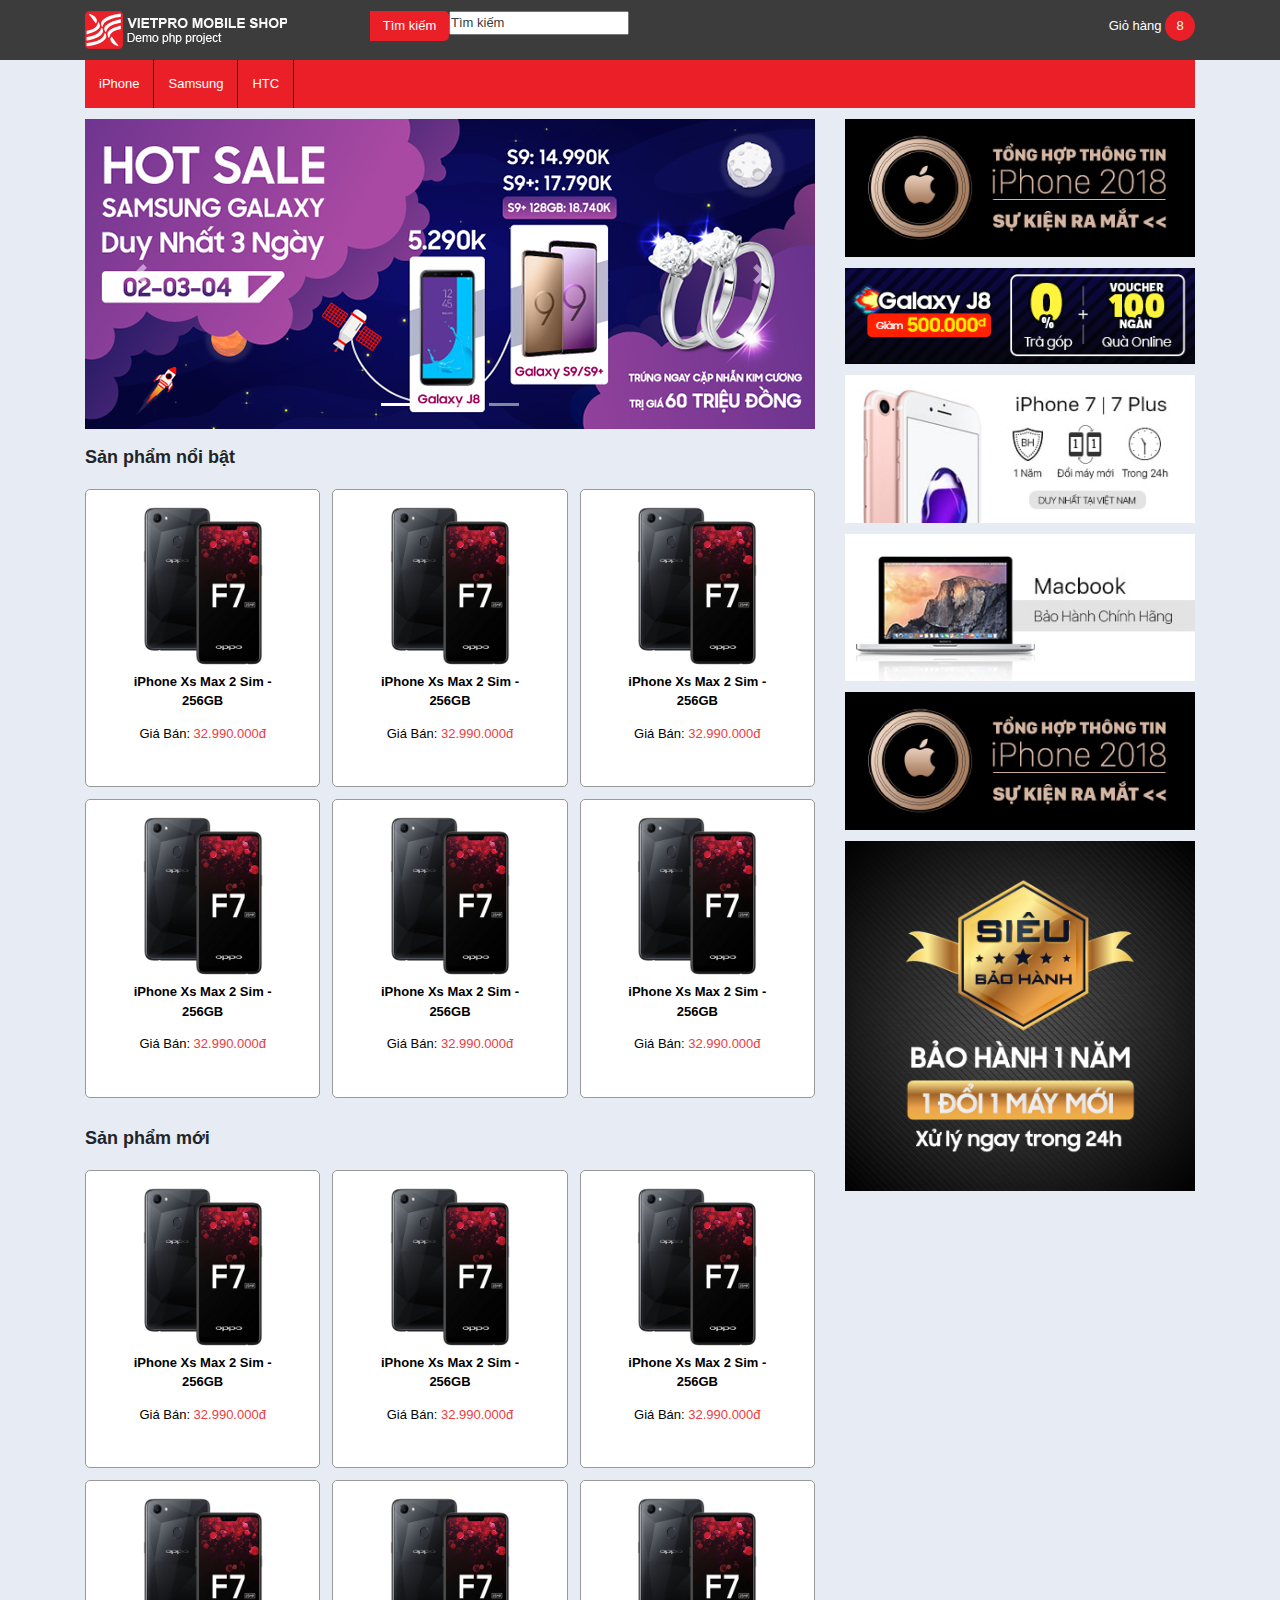
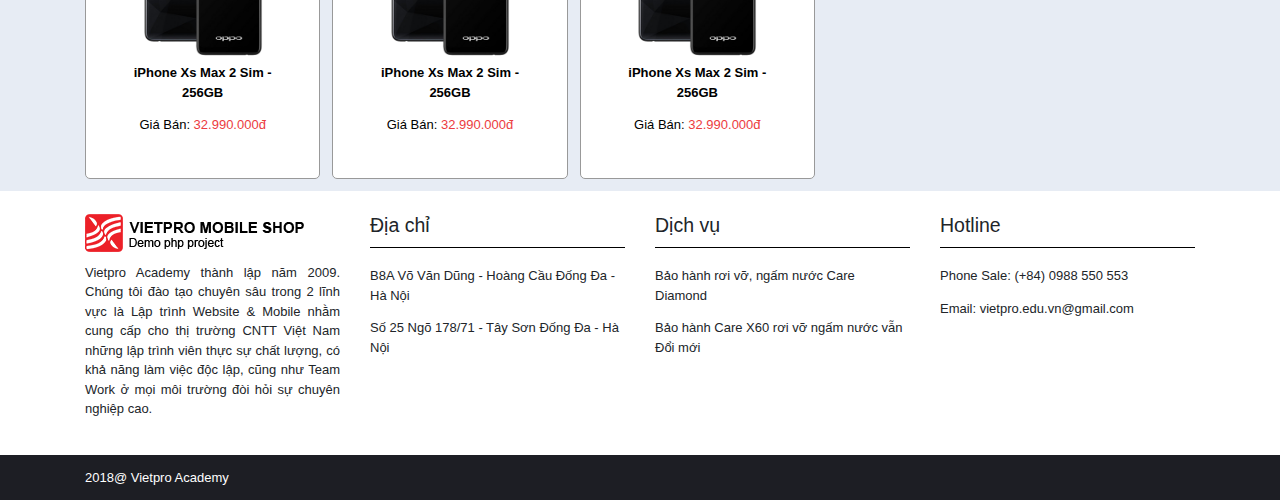
<file: THUC_HANH_BOOTSTRAP_2/index.html>
<!DOCTYPE html>
<html lang="en">

<head>
    <meta charset="UTF-8">
    <meta name="viewport" content="width=device-width, initial-scale=1.0">
    <meta http-equiv="X-UA-Compatible" content="ie=edge">
    <title>Document</title>
    <link rel="stylesheet" href="css/bootstrap.min.css">
    <link rel="stylesheet" href="css/style.css">
    <link rel="stylesheet" href="css/reponsive.css">
</head>

<body>

    <header>

        <div class="container">

            <div class="row">

                <div class="col-lg-3 col-md-12">


                    <div id="logo">
                        <img src="images/logo.png" alt="">
                    </div>
                </div>
                <div class="col-lg-7 col-md-8">
                    <div id="search">
                        <input type="text" placeholder="Tìm kiếm">
                        <button class="text-white" type="submit"> Tìm kiếm

                        </button>
                    </div>
                </div>
                <div class="col-lg-2 col-md-4">
                    <div id="sup-cart" class="text-white">
                        Giỏ hàng <span>8</span>

                    </div>
                </div>
            </div>
        </div>
    </header>

    <!-- menu -->

    <div class="container">
        <nav class=" no-padding navbar navbar-expand-lg navbar-light mau-1 ">
            <a class="navbar-brand text-white text-menu" href="#">Menu</a>
            <button class="navbar-toggler" type="button" data-toggle="collapse" data-target="#navbarNavAltMarkup"
                aria-controls="navbarNavAltMarkup" aria-expanded="false" aria-label="Toggle navigation">
                <span class="navbar-toggler-icon"></span>
            </button>
            <div class="collapse navbar-collapse" id="navbarNavAltMarkup">
                <div class="navbar-nav">
                    <a class="ke-phai nav-item nav-link active text-white" href="#">iPhone <span
                            class="sr-only">(current)</span></a>
                    <a class="ke-phai nav-item nav-link text-white" href="#">Samsung</a>
                    <a class="ke-phai nav-item nav-link text-white" href="#">HTC</a>
                </div>
            </div>
        </nav>
    </div>

    <!-- main -->
    <div class="container">
        <div class="row">

            <div class="col-lg-8 ">
                <div id="slide" class="">
                    <div id="carouselExampleIndicators" class="carousel slide" data-ride="carousel">
                        <ol class="carousel-indicators">
                            <li data-target="#carouselExampleIndicators" data-slide-to="0" class="active"></li>
                            <li data-target="#carouselExampleIndicators" data-slide-to="1"></li>
                            <li data-target="#carouselExampleIndicators" data-slide-to="2"></li>
                            <li data-target="#carouselExampleIndicators" data-slide-to="3"></li>
                        </ol>
                        <div class="carousel-inner">
                            <div class="carousel-item active">
                                <img src="images/slide-1.png" class="d-block w-100" alt="...">
                            </div>
                            <div class="carousel-item">
                                <img src="images/slide-2.png" class="d-block w-100" alt="...">
                            </div>
                            <div class="carousel-item">
                                <img src="images/slide-3.png" class="d-block w-100" alt="...">
                            </div>
                            <div class="carousel-item">
                                <img src="images/slide-4.png" class="d-block w-100" alt="...">
                            </div>
                        </div>
                        <a class="carousel-control-prev" href="#carouselExampleIndicators" role="button"
                            data-slide="prev">
                            <span class="carousel-control-prev-icon" aria-hidden="true"></span>
                            <span class="sr-only">Previous</span>
                        </a>
                        <a class="carousel-control-next" href="#carouselExampleIndicators" role="button"
                            data-slide="next">
                            <span class="carousel-control-next-icon" aria-hidden="true"></span>
                            <span class="sr-only">Next</span>
                        </a>
                    </div>
                </div>
                <!-- product -->
                <div class="list-product">
                    <h2>Sản phẩm nổi bật</h2>


                    <div class="row fix-row" >
                        <div class="col-lg-4 col-md-6 fix-padding-col">
                            <div class="product">
                                <a href="#">
                                    <img src="images/product-1.png" alt="">
                                    <p><b>iPhone Xs Max 2 Sim - 256GB</b></p>
                                    <p>Giá Bán: <span>32.990.000đ</span></p>
                                </a>


                            </div>
                        </div>
                        <div class="col-lg-4 col-md-6 fix-padding-col">
                            <div class="product">
                                <a href="#">
                                    <img src="images/product-1.png" alt="">
                                    <p><b>iPhone Xs Max 2 Sim - 256GB</b></p>
                                    <p>Giá Bán: <span>32.990.000đ</span></p>
                                </a>


                            </div>
                        </div>
                        <div class="col-lg-4 col-md-6 fix-padding-col">
                            <div class="product">
                                <a href="#">
                                    <img src="images/product-1.png" alt="">
                                    <p><b>iPhone Xs Max 2 Sim - 256GB</b></p>
                                    <p>Giá Bán: <span>32.990.000đ</span></p>
                                </a>


                            </div>
                        </div>
                        <div class="col-lg-4 col-md-6 fix-padding-col">
                            <div class="product">
                                <a href="#">
                                    <img src="images/product-1.png" alt="">
                                    <p><b>iPhone Xs Max 2 Sim - 256GB</b></p>
                                    <p>Giá Bán: <span>32.990.000đ</span></p>
                                </a>


                            </div>
                        </div>
                        <div class="col-lg-4 col-md-6 fix-padding-col">
                            <div class="product">
                                <a href="#">
                                    <img src="images/product-1.png" alt="">
                                    <p><b>iPhone Xs Max 2 Sim - 256GB</b></p>
                                    <p>Giá Bán: <span>32.990.000đ</span></p>
                                </a>


                            </div>
                        </div>
                        <div class="col-lg-4 col-md-6 fix-padding-col">
                            <div class="product">
                                <a href="#">
                                    <img src="images/product-1.png" alt="">
                                    <p><b>iPhone Xs Max 2 Sim - 256GB</b></p>
                                    <p>Giá Bán: <span>32.990.000đ</span></p>
                                </a>


                            </div>
                        </div>
                    </div>


                </div>



                <div class="list-product">
                    <h2>Sản phẩm mới</h2>


                    <div class="row fix-row" >
                        <div class="col-lg-4 col-md-6 fix-padding-col">
                            <div class="product">
                                <a href="#">
                                    <img src="images/product-1.png" alt="">
                                    <p><b>iPhone Xs Max 2 Sim - 256GB</b></p>
                                    <p>Giá Bán: <span>32.990.000đ</span></p>
                                </a>


                            </div>
                        </div>
                        <div class="col-lg-4 col-md-6 fix-padding-col">
                            <div class="product">
                                <a href="#">
                                    <img src="images/product-1.png" alt="">
                                    <p><b>iPhone Xs Max 2 Sim - 256GB</b></p>
                                    <p>Giá Bán: <span>32.990.000đ</span></p>
                                </a>


                            </div>
                        </div>
                        <div class="col-lg-4 col-md-6 fix-padding-col">
                            <div class="product">
                                <a href="#">
                                    <img src="images/product-1.png" alt="">
                                    <p><b>iPhone Xs Max 2 Sim - 256GB</b></p>
                                    <p>Giá Bán: <span>32.990.000đ</span></p>
                                </a>


                            </div>
                        </div>
                        <div class="col-lg-4 col-md-6 fix-padding-col">
                            <div class="product">
                                <a href="#">
                                    <img src="images/product-1.png" alt="">
                                    <p><b>iPhone Xs Max 2 Sim - 256GB</b></p>
                                    <p>Giá Bán: <span>32.990.000đ</span></p>
                                </a>


                            </div>
                        </div>
                        <div class="col-lg-4 col-md-6 fix-padding-col">
                            <div class="product">
                                <a href="#">
                                    <img src="images/product-1.png" alt="">
                                    <p><b>iPhone Xs Max 2 Sim - 256GB</b></p>
                                    <p>Giá Bán: <span>32.990.000đ</span></p>
                                </a>


                            </div>
                        </div>
                        <div class="col-lg-4 col-md-6 fix-padding-col">
                            <div class="product">
                                <a href="#">
                                    <img src="images/product-1.png" alt="">
                                    <p><b>iPhone Xs Max 2 Sim - 256GB</b></p>
                                    <p>Giá Bán: <span>32.990.000đ</span></p>
                                </a>


                            </div>
                        </div>
                    </div>


                </div>




            </div>
            <div class="col-lg-4 ">
                <div id="banner">

                    <img src="images/banner-1.png" alt="">
                    <img src="images/banner-2.png" alt="">
                    <img src="images/banner-3.png" alt="">
                    <img src="images/banner-4.png" alt="">
                    <img src="images/banner-5.png" alt="">
                    <img src="images/banner-6.png" alt="">
                </div>


            </div>

        </div>
    </div>
    <!-- footer -->


    <footer>
        <div class="container">
            <!-- tạo hàng -->
            <div class="row">

                <div class="col-lg-3 col-md-12 col-sm-12">


                    <div id="lodo-footer">

                        <img class="margin-bot-11" src="images/logo-footer.png" alt="">
                        <p class="text-justify">Vietpro Academy thành lập năm 2009. Chúng
                            tôi đào tạo chuyên sâu trong 2 lĩnh vực là Lập
                            trình Website & Mobile nhằm cung cấp cho thị
                            trường CNTT Việt Nam những lập trình viên
                            thực sự chất lượng, có khả năng làm việc độc
                            lập, cũng như Team Work ở mọi môi trường đòi
                            hỏi sự chuyên nghiệp cao.</p>
                    </div>
                </div>
                <div class="col-lg-3 col-md-4 col-sm-6">

                    <div class="info">
                        <h4>Địa chỉ</h4>
                        <p>B8A Võ Văn Dũng - Hoàng Cầu Đống Đa -
                            Hà Nội</p>
                        <p>Số 25 Ngõ 178/71 - Tây Sơn Đống Đa - Hà
                            Nội</p>
                    </div>
                </div>
                <div class="col-lg-3 col-md-4 col-sm-6">

                    <div class="info">
                        <h4>Dịch vụ</h4>
                        <p>Bảo hành rơi vỡ, ngấm nước Care Diamond</p>
                        <p>Bảo hành Care X60 rơi vỡ ngấm nước vẫn Đổi
                            mới</p>
                    </div>
                </div>
                <div class="col-lg-3 col-md-4 col-sm-12">

                    <div class="info">
                        <h4>Hotline</h4>
                        <p>Phone Sale: (+84) 0988 550 553</p>
                        <p>Email: vietpro.edu.vn@gmail.com</p>
                    </div>
                </div>
            </div>

        </div>
    </footer>
    <div id="footer-bottom">

        <p class="container">2018@ Vietpro Academy</p>
    </div>
    <!-- script -->
    <script src="js/jquery-3.4.1.min.js"></script>
    <script src="js/bootstrap.min.js"></script>
</body>

</html>
</file>
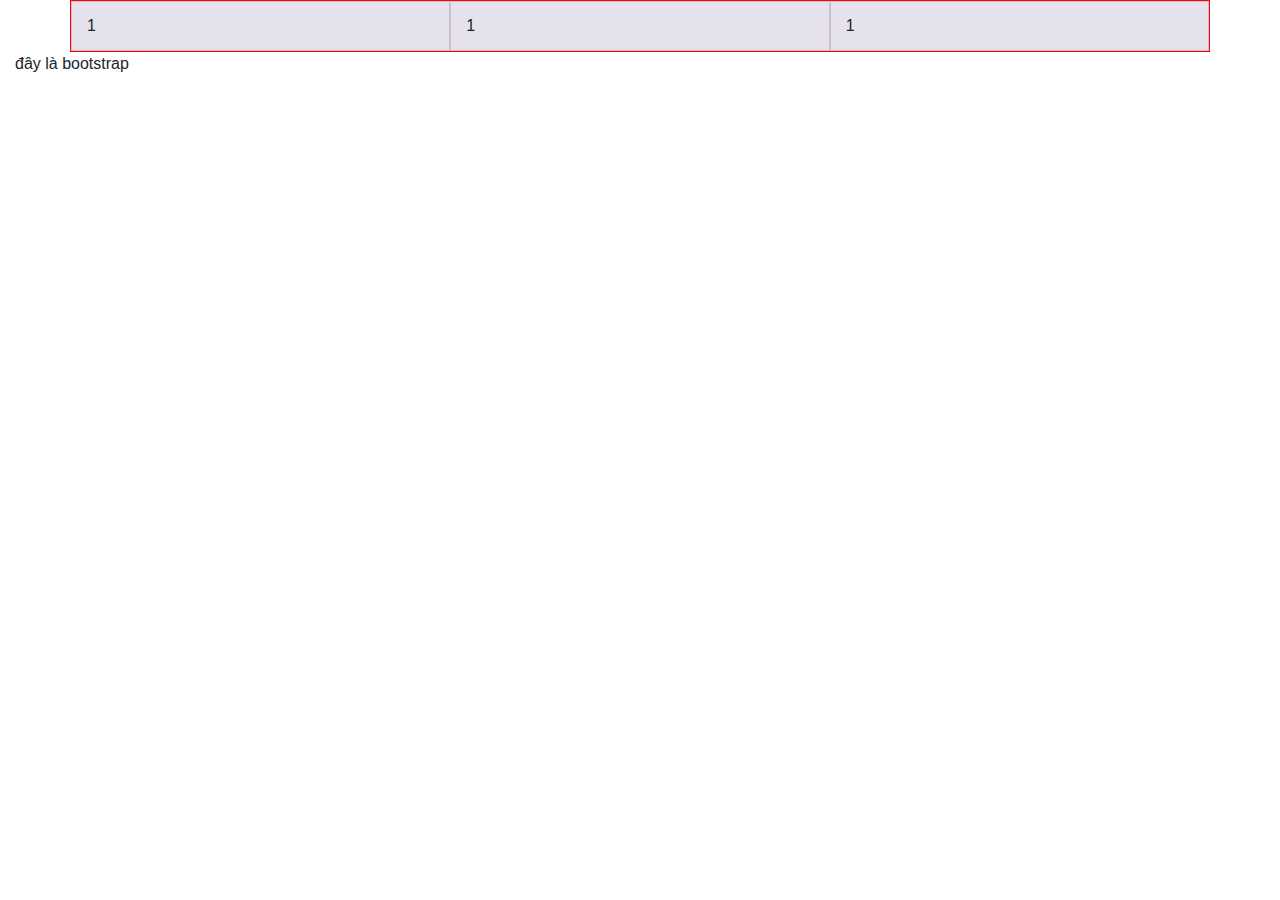
<file: BOOTSTRAP/ly_thuyet_bootstrap.html>
<!DOCTYPE html>
<html lang="en">

<head>
    <meta charset="UTF-8">
    <meta name="viewport" content="width=device-width, initial-scale=1.0">
    <meta http-equiv="X-UA-Compatible" content="ie=edge">
    <title>Document</title>
    <!-- nhúng thư viện -->
    <link rel="stylesheet" href="css/bootstrap.min.css">

    <link rel="stylesheet" href="css/style.css">
</head>

<body>

    <div class="container" style="border: 1px solid red;">
        <!-- tạo hàng -->
        <div class="row">
            <!-- tạo cột trong hàng -->
            <div class="col-lg-4 col-md-5">1</div>
            <div class="col-lg-4 col-md-4">1</div>
            <div class="col-lg-4 col-md-3">1</div>
            
            


        </div>
    </div>
    <div class="container-fluid">
        đây là bootstrap

    </div>
</body>

</html>
</file>
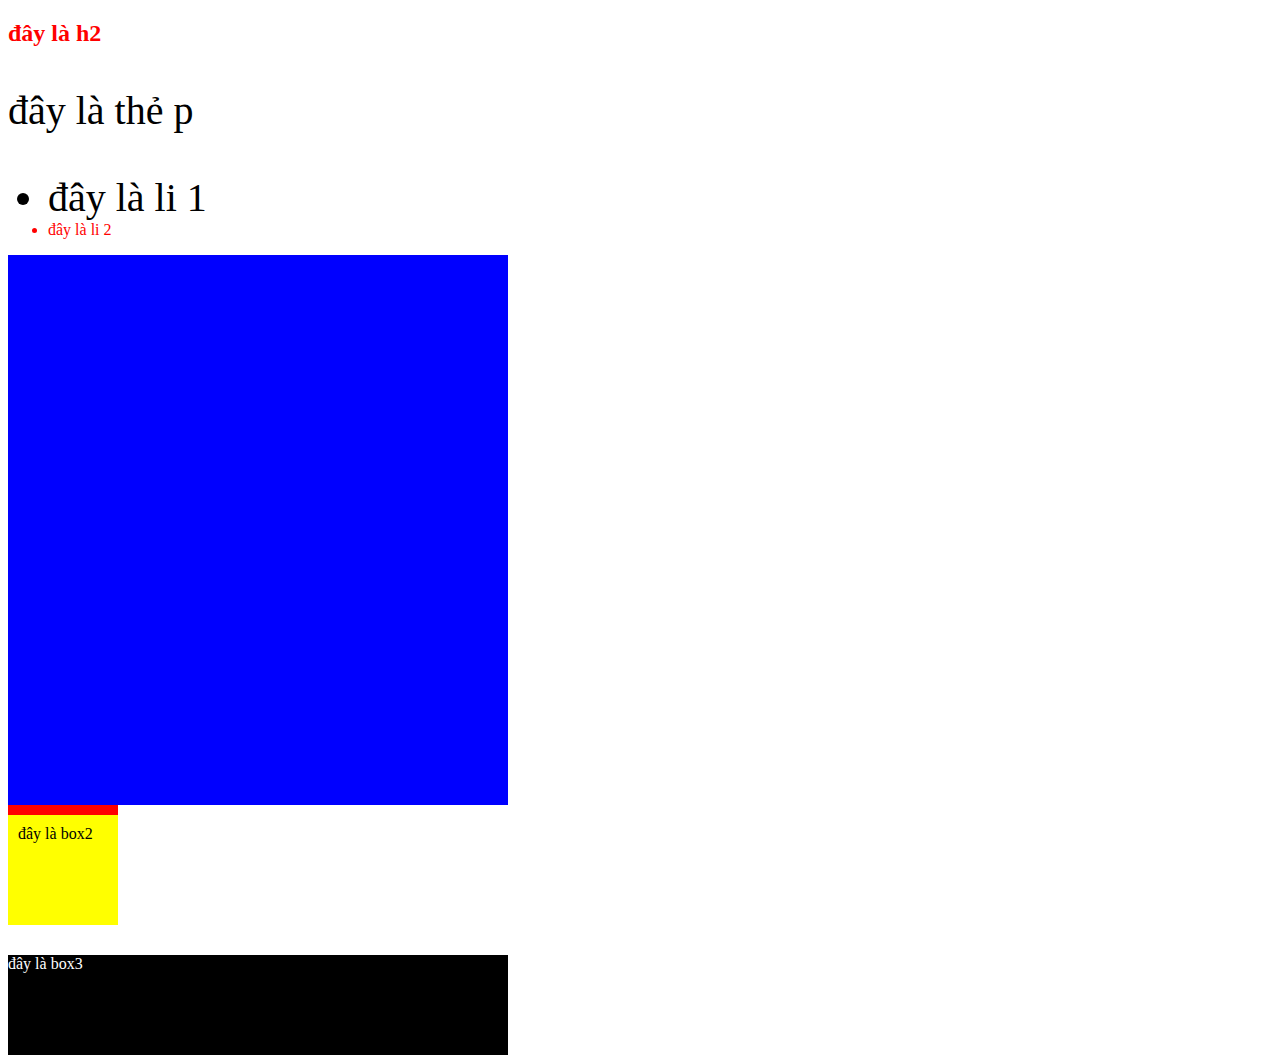
<file: CSS cơ bản/ly _thuyet.html>
<!-- khai báo html 5 -->
<!DOCTYPE html>
<html lang="vi">
<head>
    <meta charset="UTF-8">
    <meta name="viewport" content="width=device-width, initial-scale=1.0">
    <meta http-equiv="X-UA-Compatible" content="ie=edge">
    <title>Document</title>
    <link rel="stylesheet" href="css/style.css">
</head>
<body>
    <h2 class="mau_do">
            đây là h2
    </h2>

    <p id="p1" class="size-40">
            đây là thẻ p
    </p>

    <ul>
<!-- css trong thẻ -->
        <li class="size-40" >đây là li 1</li>
        <li class="mau_do">đây là li 2</li>
    </ul>

<div class="box1" >  </div>

<div class="box2">đây là box2</div>

<div class="box3">đây là box3</div>
</body>
</html>
</file>
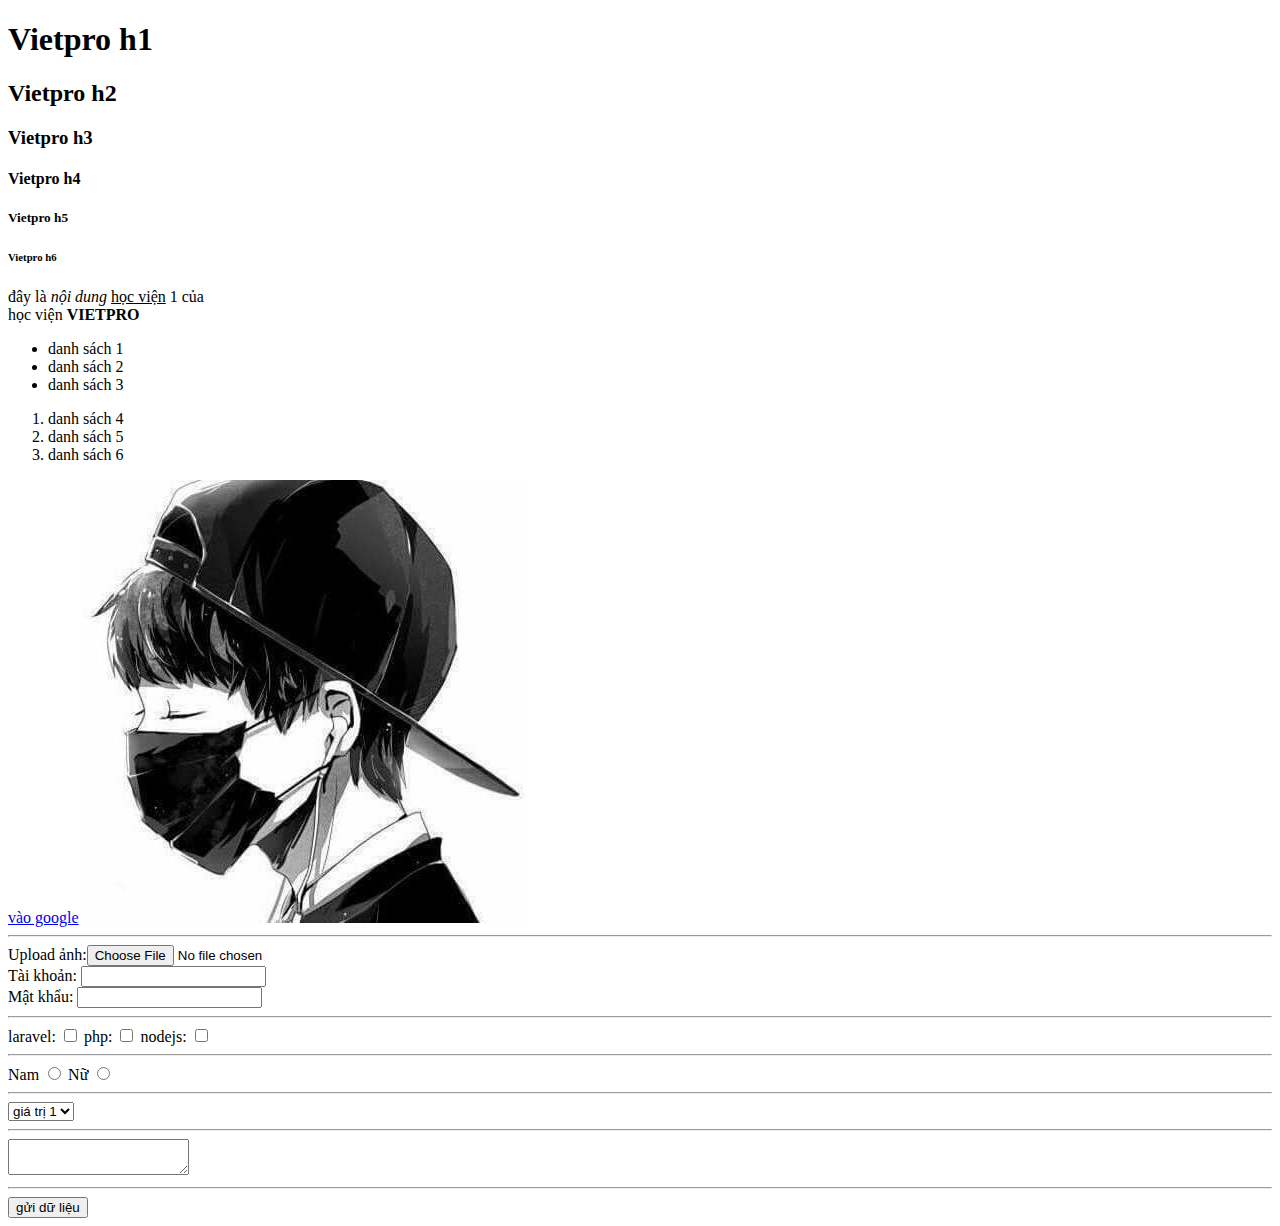
<file: HTML/ly_thuyet_1.html>
<!DOCTYPE html>
<html>
<head>
    
    <title>Học viện công nghệ VIETPRO </title>
    <meta name="description" content="Học lập trình"/>
</head>
<body>
    <h1>Vietpro h1</h1>
    <h2>Vietpro h2</h2>
    <h3>Vietpro h3</h3>
    <h4>Vietpro h4</h4>
    <h5>Vietpro h5</h5>
    <h6>Vietpro h6</h6>

    <p>đây là <i>nội dung</i> <u>học viện</u> 1 của <br> học viện <b>VIETPRO</b></p>
<!-- không thứ tự -->
<ul>
    <li>danh sách 1</li>
    <li>danh sách 2</li>
    <li>danh sách 3</li>
</ul>
<!-- có thứ tự -->
<ol>
    <li>danh sách 4</li>
    <li>danh sách 5</li>
    <li>danh sách 6</li>

</ol>


<a href="https://www.google.com.vn/?hl=vi">vào google</a>
<!-- div chứa các thẻ gom với nhau thành một cấu trúc đưuọc lập lại nhiều lần -->
<img src="a.jpg" >
<hr>

<form> 
    Upload ảnh:<input type="file"><br>
    Tài khoản: <input type="text"><br>
    Mật khẩu:  <input type="password">
    <br>
<hr>

laravel: <input type="checkbox">
php: <input type="checkbox">
nodejs: <input type="checkbox">
<hr>
Nam <input name="gioi_tinh" type="radio">
Nữ <input name="gioi_tinh" type="radio">

<hr>
<select>

    <option >giá trị 1</option>
    <option >giá trị 2</option>
    <option >giá trị 3</option>
</select> 
<hr>
<textarea ></textarea>
<hr>
<button type="submit">gửi dữ liệu</button>



</form>


</form>
</body>
</html>
</file>
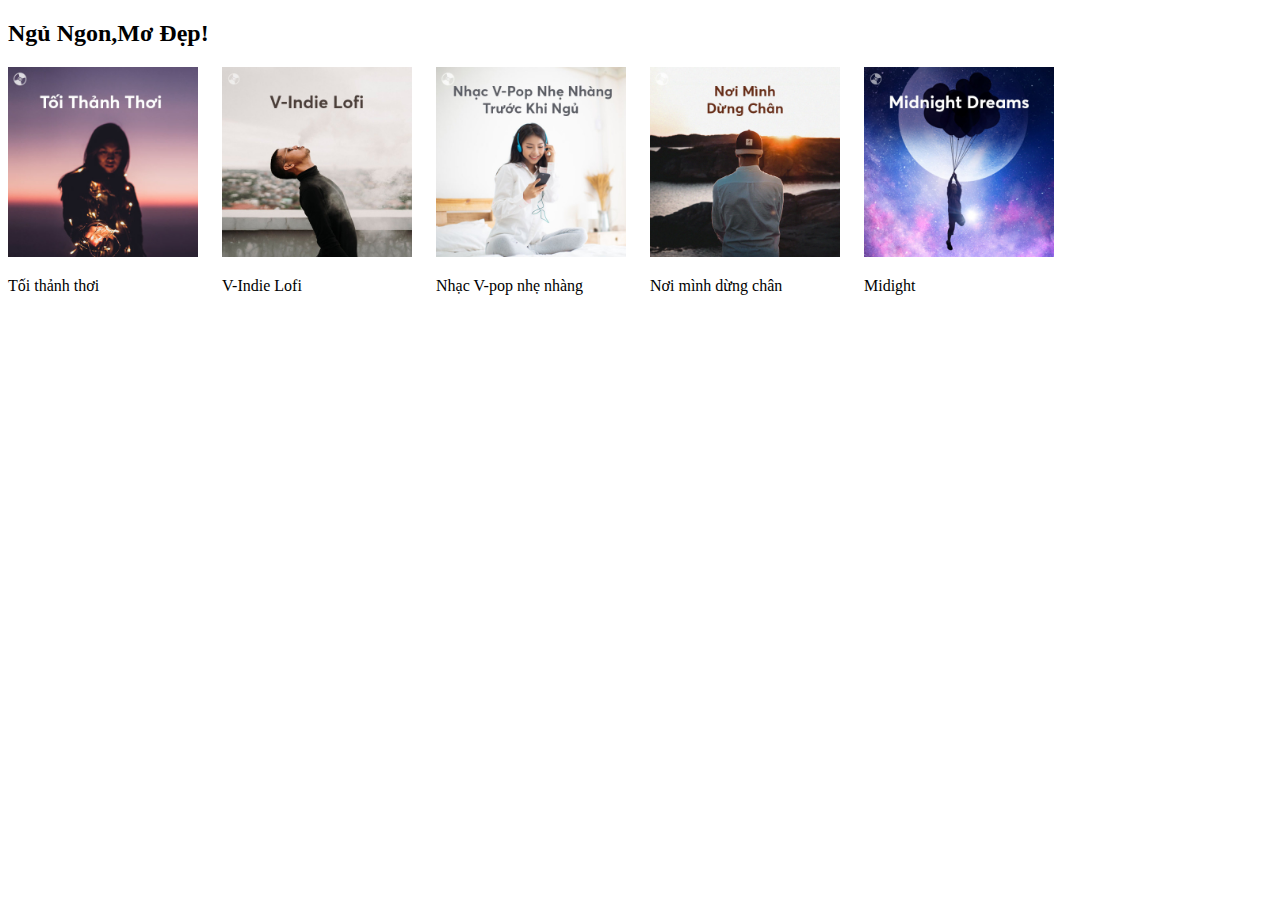
<file: Thuc_hanh_1/thuc_hanh_1.html>
<!DOCTYPE html>
<html lang="vi">

<head>
    <meta charset="UTF-8">
    <meta name="viewport" content="width=device-width, initial-scale=1.0">
    <meta http-equiv="X-UA-Compatible" content="ie=edge">
    <title>Document</title>
    <link rel="stylesheet" href="css/style1.css">
</head>

<body>
    <h2> Ngủ Ngon,Mơ Đẹp! </h2>

    <div class="display" >
        <img class="img1" src="image/anh1.jpg">
        <p>Tối thảnh thơi</p>

    </div>
    <div class="display" >
        <img class="img1" src="image/anh2.jpg">
        <p>V-Indie Lofi</p>

    </div>
    <div class="display">
        <img class="img1" src="image/anh3.jpg">
        <p>Nhạc V-pop nhẹ nhàng</p>

    </div>
    <div class="display">
        <img class="img1" src="image/anh4.jpg">
        <p>Nơi mình dừng chân</p>

    </div>
    <div class="display">
            <img class="img1" src="image/anh5.jpg">
            <p>Midight</p>
    
        </div>


</body>

</html>
</file>
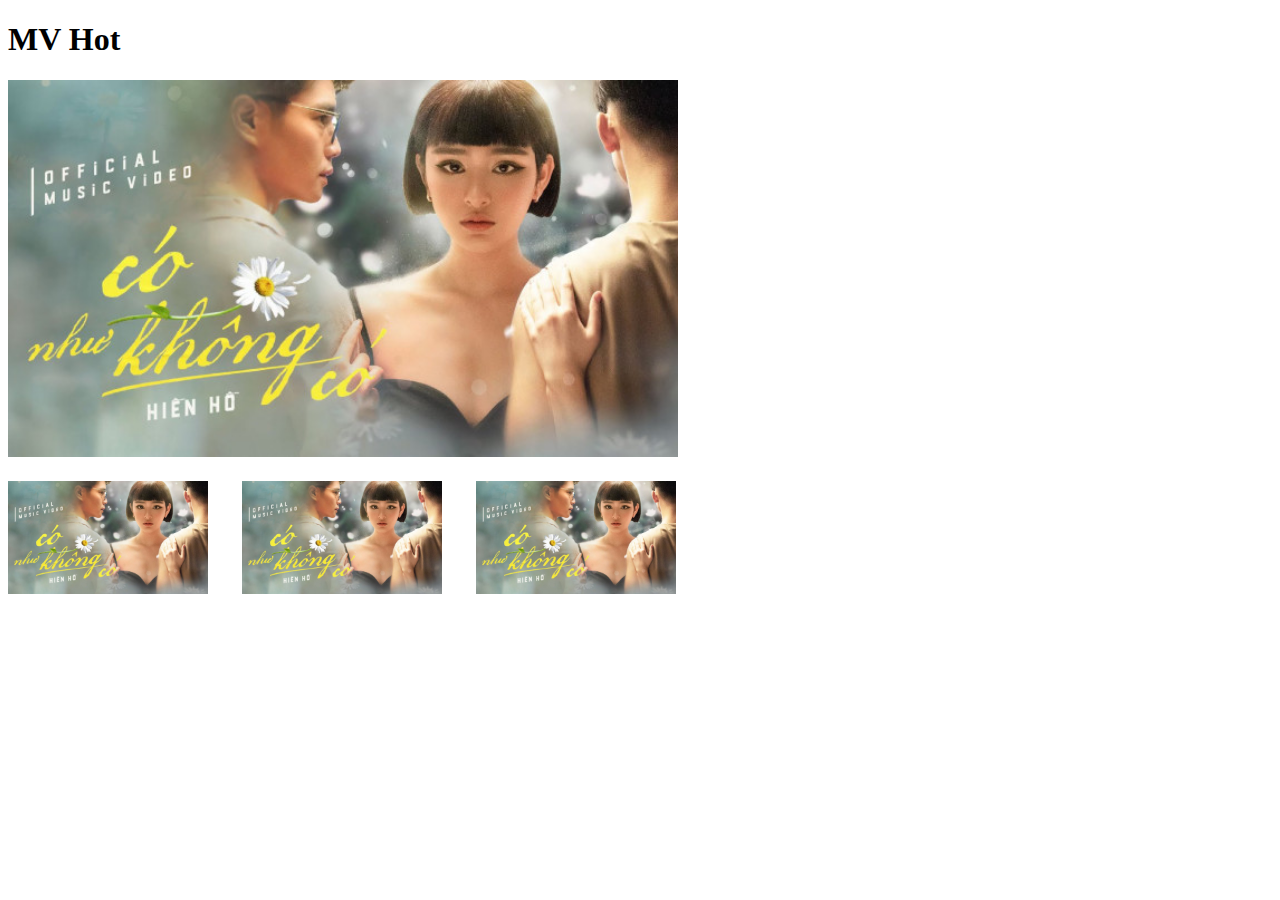
<file: Thuc_hanh_2/thuc_hanh_2.html>
<!DOCTYPE html>
<html lang="vi">

<head>
    <meta charset="UTF-8">
    <meta name="viewport" content="width=device-width, initial-scale=1.0">
    <meta http-equiv="X-UA-Compatible" content="ie=edge">
    <title>Document</title>
    <link rel="stylesheet" href="css/style2.css">
</head>

<body>

    <h1>
        MV Hot
    </h1>
    <div class="margin">

        <img class="img" src="image/anh1.jpg">
    </div>
    <div class="display">

        <img class="img1" src="image/anh1.jpg">
    </div>
    <div class="display">

        <img class="img1" src="image/anh1.jpg">
    </div>
    <div class="display">

        <img class="img1" src="image/anh1.jpg">
    </div>
</body>

</html>
</file>
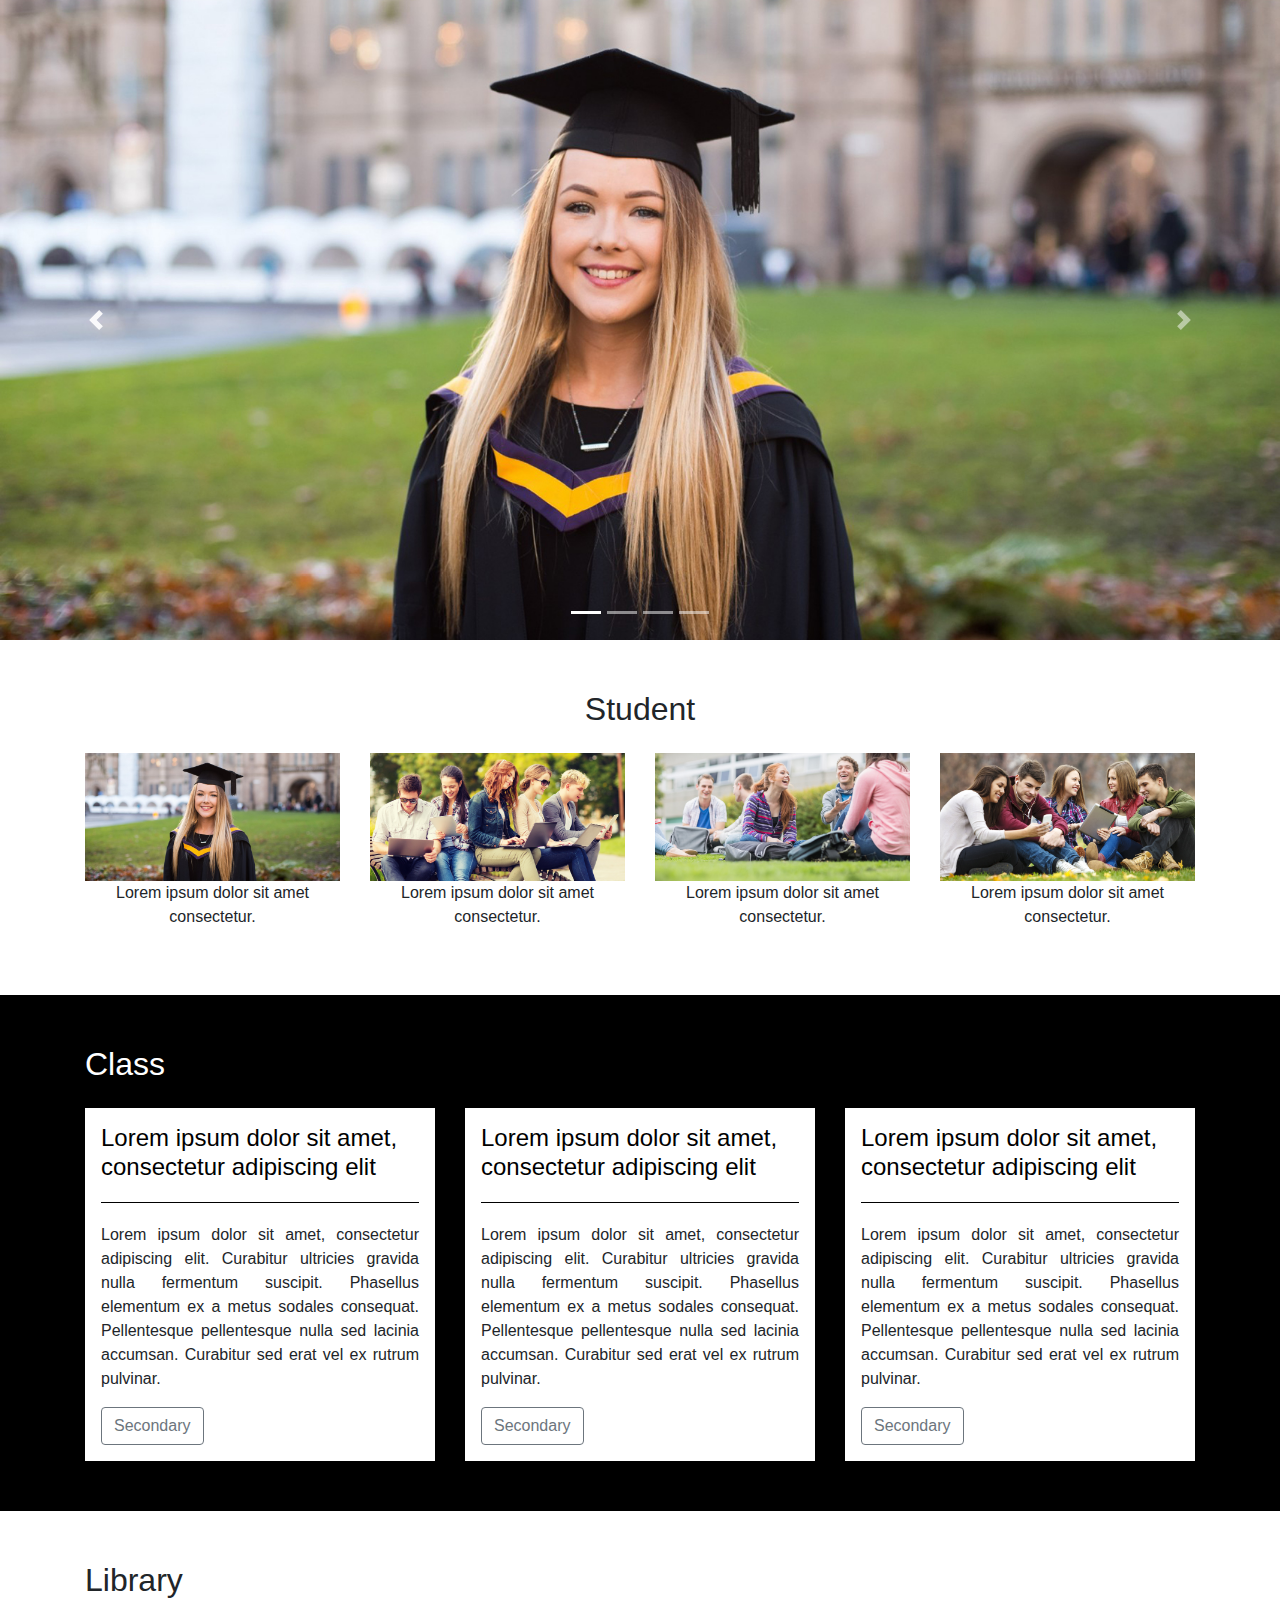
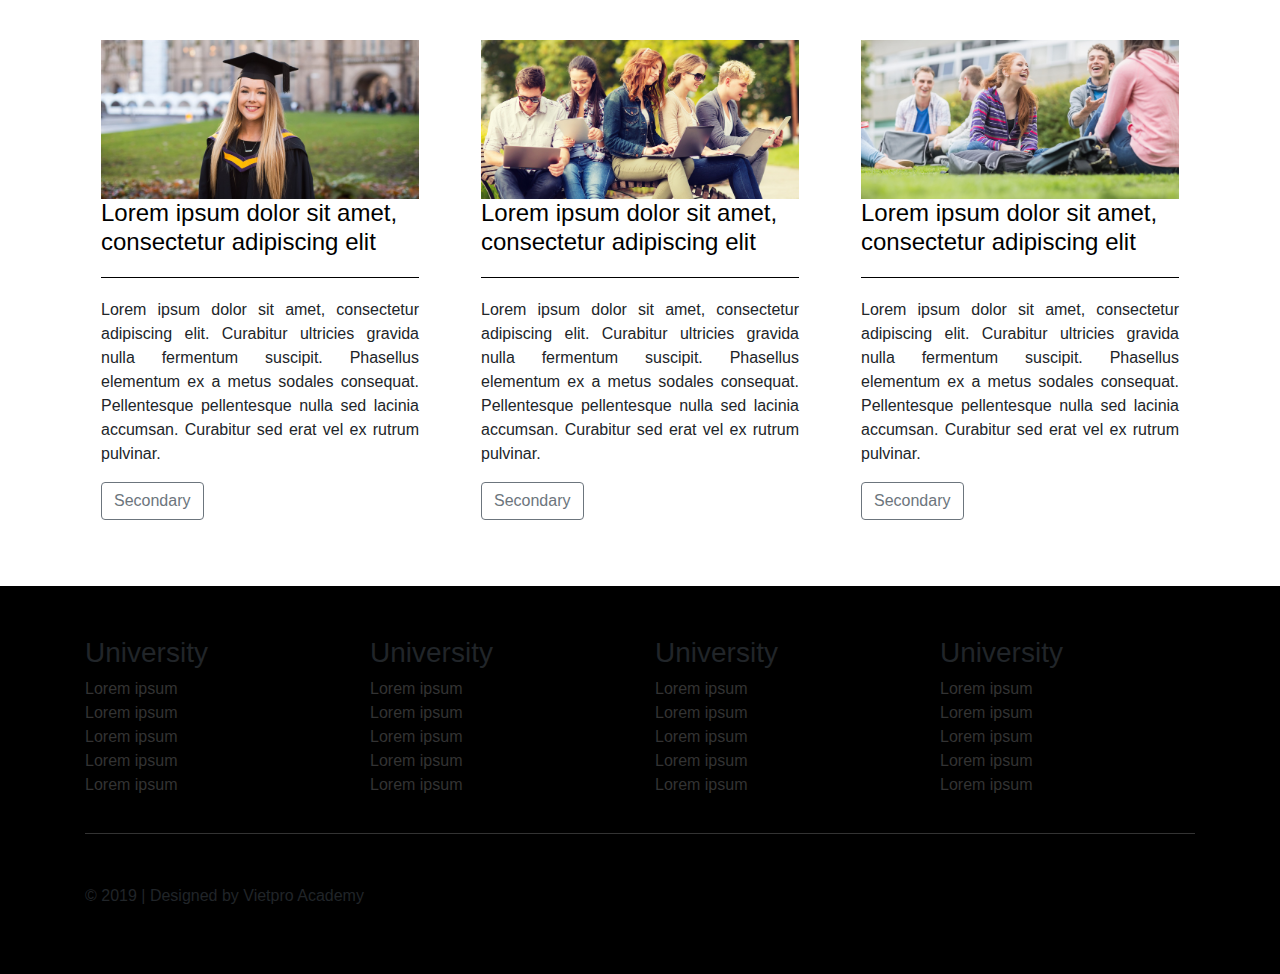
<file: THUC_HANH_BOOTSTRAP/thuc_hanh.html>
<!DOCTYPE html>
<html lang="en">

<head>
    <meta charset="UTF-8">
    <meta name="viewport" content="width=device-width, initial-scale=1.0">
    <meta http-equiv="X-UA-Compatible" content="ie=edge">
    <title>Document</title>

    <link rel="stylesheet" href="css/bootstrap.min.css">
    <link rel="stylesheet" href="css/style.css">
</head>

<body>
    <!-- slide -->
    <div id="slide">

            <div id="carouselExampleIndicators" class="carousel slide" data-ride="carousel">
                    <ol class="carousel-indicators">
                      <li data-target="#carouselExampleIndicators" data-slide-to="0" class="active"></li>
                      <li data-target="#carouselExampleIndicators" data-slide-to="1"></li>
                      <li data-target="#carouselExampleIndicators" data-slide-to="2"></li>
                      <li data-target="#carouselExampleIndicators" data-slide-to="3"></li>
                    </ol>
                    <div class="carousel-inner">
                      <div class="carousel-item active">
                        <img src="image/slide-1.jpg" class="d-block w-100" alt="...">
                      </div>
                      <div class="carousel-item">
                        <img src="image/slide-2.jpg" class="d-block w-100" alt="...">
                      </div>
                      <div class="carousel-item">
                        <img src="image/slide-3.jpg" class="d-block w-100" alt="...">
                      </div>
                      <div class="carousel-item">
                            <img src="image/slide-4.jpg" class="d-block w-100" alt="...">
                          </div>
                    </div>
                    <a class="carousel-control-prev" href="#carouselExampleIndicators" role="button" data-slide="prev">
                      <span class="carousel-control-prev-icon" aria-hidden="true"></span>
                      <span class="sr-only">Previous</span>
                    </a>
                    <a class="carousel-control-next" href="#carouselExampleIndicators" role="button" data-slide="next">
                      <span class="carousel-control-next-icon" aria-hidden="true"></span>
                      <span class="sr-only">Next</span>
                    </a>
                  </div>

    </div>
    <!-- session 1 -->
    <div id="session 1 " class="text-center p-50">
        <div class="container">
            <h2>Student</h2>
            <!-- tạo hàng -->
            <div class="row">

                <div class="col-lg-3">
                    <img class="img-fluid" src="image/slide-1.jpg">
                    <p>Lorem ipsum dolor sit amet consectetur.</p>
                </div>
                <div class="col-lg-3">
                    <img class="img-fluid" src="image/slide-2.jpg">
                    <p>Lorem ipsum dolor sit amet consectetur.</p>
                </div>
                <div class="col-lg-3">
                    <img class="img-fluid" src="image/slide-3.jpg">
                    <p>Lorem ipsum dolor sit amet consectetur.</p>
                </div>
                <div class="col-lg-3">
                    <img class="img-fluid" src="image/slide-4.jpg">
                    <p>Lorem ipsum dolor sit amet consectetur.</p>
                </div>
            </div>


        </div>
    </div>
    <!-- session 2 -->
    <div id="session-2" class="p-50">
        <div class="container">

            <h2 class="text-white">

                Class
            </h2>
            <div class="row">
                <div class="col-lg-4">
                    <div class="box">
                        <h4 class="gach-chan">
                            <a href="">Lorem ipsum dolor sit amet, consectetur adipiscing elit</a>
                        </h4>
                        <p class="text-justify">Lorem ipsum dolor sit amet, consectetur adipiscing elit. Curabitur
                            ultricies gravida nulla
                            fermentum suscipit. Phasellus elementum ex a metus sodales consequat. Pellentesque
                            pellentesque
                            nulla sed lacinia accumsan. Curabitur sed erat vel ex rutrum pulvinar.</p>
                        <button type="button" class="btn btn-outline-secondary">Secondary</button</div> </div> </div>
                                <div class="col-lg-4">
                            <div class="box">
                                <h4 class="gach-chan">
                                    <a href="">Lorem ipsum dolor sit amet, consectetur adipiscing elit</a>
                                </h4>
                                <p class="text-justify">Lorem ipsum dolor sit amet, consectetur adipiscing elit.
                                    Curabitur ultricies gravida nulla
                                    fermentum suscipit. Phasellus elementum ex a metus sodales consequat. Pellentesque
                                    pellentesque
                                    nulla sed lacinia accumsan. Curabitur sed erat vel ex rutrum pulvinar.</p>
                                <button type="button" class="btn btn-outline-secondary">Secondary</button</div> </div>
                                        </div> <div class="col-lg-4">
                                    <div class="box">
                                        <h4 class="gach-chan">
                                            <a href="">Lorem ipsum dolor sit amet, consectetur adipiscing elit</a>
                                        </h4>
                                        <p class="text-justify">Lorem ipsum dolor sit amet, consectetur adipiscing elit.
                                            Curabitur ultricies gravida nulla
                                            fermentum suscipit. Phasellus elementum ex a metus sodales consequat.
                                            Pellentesque pellentesque
                                            nulla sed lacinia accumsan. Curabitur sed erat vel ex rutrum pulvinar.</p>
                                        <button type="button" class="btn btn-outline-secondary">Secondary</button</div>
                                                </div> </div> </div> </div> </div> </div> 
                                                 <!-- session 3 -->
    <div id="session-3" class="p-50">
            <div class="container">
    
                <h2>
    
                 Library
                </h2>
                <div class="row">
                    <div class="col-lg-4">
                        <div class="box">
                            <img class="img-fluid" src="image/slide-1.jpg" >
                            <h4 class="gach-chan">
                                <a href="">Lorem ipsum dolor sit amet, consectetur adipiscing elit</a>
                            </h4>
                            <p class="text-justify">Lorem ipsum dolor sit amet, consectetur adipiscing elit. Curabitur
                                ultricies gravida nulla
                                fermentum suscipit. Phasellus elementum ex a metus sodales consequat. Pellentesque
                                pellentesque
                                nulla sed lacinia accumsan. Curabitur sed erat vel ex rutrum pulvinar.</p>
                            <button type="button" class="btn btn-outline-secondary">Secondary</button</div> </div> </div>
                    <div class="col-lg-4">
                                <div class="box">
                                        <img class="img-fluid" src="image/slide-2.jpg" >
                                    <h4 class="gach-chan">
                                        <a href="">Lorem ipsum dolor sit amet, consectetur adipiscing elit</a>
                                    </h4>
                                    <p class="text-justify">Lorem ipsum dolor sit amet, consectetur adipiscing elit.
                                        Curabitur ultricies gravida nulla
                                        fermentum suscipit. Phasellus elementum ex a metus sodales consequat. Pellentesque
                                        pellentesque
                                        nulla sed lacinia accumsan. Curabitur sed erat vel ex rutrum pulvinar.</p>
                                    <button type="button" class="btn btn-outline-secondary">Secondary</button</div> 
                                    </div>
                                            </div> 
                    <div class="col-lg-4">
                                        <div class="box">
                                                <img class="img-fluid" src="image/slide-3.jpg" >
                                            <h4 class="gach-chan">
                                                <a href="">Lorem ipsum dolor sit amet, consectetur adipiscing elit</a>
                                            </h4>
                                            <p class="text-justify">Lorem ipsum dolor sit amet, consectetur adipiscing elit.
                                                Curabitur ultricies gravida nulla
                                                fermentum suscipit. Phasellus elementum ex a metus sodales consequat.
                                                Pellentesque pellentesque
                                                nulla sed lacinia accumsan. Curabitur sed erat vel ex rutrum pulvinar.</p>
                                            <button type="button" class="btn btn-outline-secondary">Secondary</button</div>
                                                   </div>
                                            </div>
                                         </div>
                                     </div> 
                            </div> 
                                    
                    </div> 
                                                
                                                
                 
            <!-- footer -->
    <div id="footer" class="p-50">

        <div class="container">
           <div class="row">
               <div class="col-lg-3">
                   <h3>University</h3>
                   <ul>
                       <li> <a href="">Lorem ipsum</a></li>
                       <li> <a href="">Lorem ipsum</a></li>
                       <li> <a href="">Lorem ipsum</a></li>
                       <li> <a href="">Lorem ipsum</a></li>
                       <li> <a href="">Lorem ipsum</a></li>
                       
                                           

                   </ul>
               </div>
               <div class="col-lg-3">
                    <h3>University</h3>
                    <ul>
                        <li> <a href="">Lorem ipsum</a></li>
                        <li> <a href="">Lorem ipsum</a></li>
                        <li> <a href="">Lorem ipsum</a></li>
                        <li> <a href="">Lorem ipsum</a></li>
                        <li> <a href="">Lorem ipsum</a></li>
                        
                                            
 
                    </ul>
                </div>
                <div class="col-lg-3">
                        <h3>University</h3>
                        <ul>
                            <li> <a href="">Lorem ipsum</a></li>
                            <li> <a href="">Lorem ipsum</a></li>
                            <li> <a href="">Lorem ipsum</a></li>
                            <li> <a href="">Lorem ipsum</a></li>
                            <li> <a href="">Lorem ipsum</a></li>
                            
                                                
     
                        </ul>
                    </div>
                    <div class="col-lg-3">
                            <h3>University</h3>
                            <ul>
                                <li> <a href="">Lorem ipsum</a></li>
                                <li> <a href="">Lorem ipsum</a></li>
                                <li> <a href="">Lorem ipsum</a></li>
                                <li> <a href="">Lorem ipsum</a></li>
                                <li> <a href="">Lorem ipsum</a></li>
                                
                                                    
         
                            </ul>
                        </div>
           </div><p>© 2019 | Designed by Vietpro Academy</p>
        </div>
          
    </div>
    
        </div>    
        <!-- script -->
        
        <script src="js/jquery-3.4.1.min.js"></script>
        <script src="js/bootstrap.min.js"></script>

                                                
    
 </body> 
                                            
</html>
</file>
<file: THUC_HANH_BOOTSTRAP_2/css/style.css>
*{


padding: 0px;
margin: 0px;
box-sizing: border-box;
font-family: Arial, Helvetica, sans-serif;
font-size: 13px;
}
img{

    max-width: 100%;


}
a{
    color: black;
}
a:hover{
    /* xóa bỏ gạch chân khi di chuột vào thẻ a */
    text-decoration: none;
}
header{

    background-color: #3C3C3C;
  
    padding: 11px 0;
}

}
#search input{
    margin-right: -5px;
    padding-left: 12px;
    height: 30px;
    width: 277px;
    border: none;

    /* bo tròn góc */
    border-radius: 5px 0 0 5px;
    float: left;

}
#search input::placeholder{
    color:#3C3C3C ;

}

#search button{
    height: 30px;
    width: 79px;
    border: none;
    background-color: #eb1f27;
    border-radius: 0 5px 5px 0;
    float: left;

}
#search{
 overflow: auto;
}
#sup-cart{

    text-align: right;
}
#sup-cart span{

    background-color: #eb1f27;
    width: 30px;
    height: 30px;
    display: inline-block;

    /* bo tòm khi có width=height */
    border-radius: 50%;
    text-align: center;
    line-height: 30px;
}
.mau-1{

    background-color: #eb1f27;
}
.text-menu{

    display: none;
}
.ke-phai{

    border-right: 1px solid black;
}
.no-padding{

    padding: 0px;
}
body{
    background-color: #e7ecf4;
}
nav a{
    padding: 14px !important;
    
}
nav a:hover{
   
    background-color: blue;
}

#banner img{

    margin-bottom: 11px;
}
nav{
    margin-bottom: 11px;
}
.margin-bot-11{
    margin-bottom: 11px;
}
.info h4{

    padding-bottom: 10px;
    border-bottom: 1px solid black;
    margin-bottom: 18px;
}
footer{
    background-color: white;
    padding: 23px 0;
}
#footer-bottom{
    background-color: #1d1e24;
    color: white;
    padding: 13px 0;
}
#footer-bottom p{
    margin-bottom: 0px;
}
/* css product */
.list-product h2{

    padding: 18px 0px 14px 0px;
    font-size: 18px;
    font-weight: bold;
}
.product{
    background-color: white;
    text-align: center;
    padding: 10px 27px 30px 27px;
    border-radius: 5px;
    border: 1px solid #999;
   

}
.product img{
    width: 124px;
    height: 172px;
}
.product span{
    color: #ec3b40;
}
.fix-padding-col{
    padding-left: 6px !important;
    padding-right: 6px !important;
    margin-bottom: 12px !important;
}
.fix-row{
    padding-left: 9px !important;
    padding-right: 9px !important;
}
.info{

    margin-bottom: 30px;
}
</file>
<file: THUC_HANH_BOOTSTRAP_2/css/reponsive.css>
@media only screen and ( max-width:992px )
{
    .text-menu{

        display: block;
    }
    #slide,#banner{
        display: none;
    }
    #logo{

        text-align: center;
        padding-bottom: 10px;
    }
    
    
}
</file>
<file: BOOTSTRAP/css/style.css>
.row>[class^=col-] {
    padding-top: .75rem;
    padding-bottom: .75rem;
    background-color: rgba(86,61,124,.15);
    border: 1px solid rgba(86,61,124,.2);
}
</file>
<file: CSS cơ bản/css/style.css>
/* # chọn id */


/* . chọn class */
#li1
{
    color: green;
font-size: 30px
}

.mau_do
{
    color: red;

}
.size-40
{

    font-size: 40px
}
.box1{
    /* chiều cao của thẻ */
    height: 550px;
/* chiều ngang của thẻ */
    width: 500px;

/* tô màu nền */
    background-color: blue;

    background-image: url(https://giaitri.vn/wp-content/uploads/2019/07/avatar-la-gi-01.jpg);

    background-repeat: no-repeat;

   
}

.box2
{
    height: 100px;

    width: 100px;
background-color: yellow;
/* top: cạnh trên
right: cạnh pải
bottom: cạnh dưới
left: cạnh trái */
padding-top: 10px;
padding-left: 10px ;
/* border-vị trí: độ dài, khung viền */
border-top: 10px solid red;  

margin-bottom: 30px;


}
.box3
{
    height: 100px;
    width: 500px;
    background-color: black;
    color: white;
}
</file>
<file: Thuc_hanh_1/css/style1.css>
.img1
{
width: 190px;



}
.display
{
display: inline-block;
margin-right: 20px;
}
</file>
<file: Thuc_hanh_2/css/style2.css>
.display-block{

    display: block;
}
.img{

    width: 670px;
}

.img1{

    width: 200px;

}

.display{

    display: inline-block;
    margin-right: 30px;
}
.margin{

margin-bottom: 20px;
}
</file>
<file: THUC_HANH_BOOTSTRAP/css/style.css>
.white{

    background: white;
}

*{
    margin: 0;
    padding: 0;
    box-sizing: border-box;
}
a{
    color: #000;
}
#session-2,#footer{
    background: black;
}
.box{
    background: white;
    padding: 16px;
}
.gach-chan{
    padding-bottom: 20px;
    border-bottom: 1px solid black;
    margin-bottom: 20px;
}
h2{
    margin-bottom: 25px;
}
.p-50{
    padding-top: 50px;
    padding-bottom: 50px;
}
li{
    list-style: none;

}
li a{

    color:#333;
}
#footer p{

    padding-top: 50px;
    border-top: 1px solid #333;
    margin-top: 20px;
}
</file>
